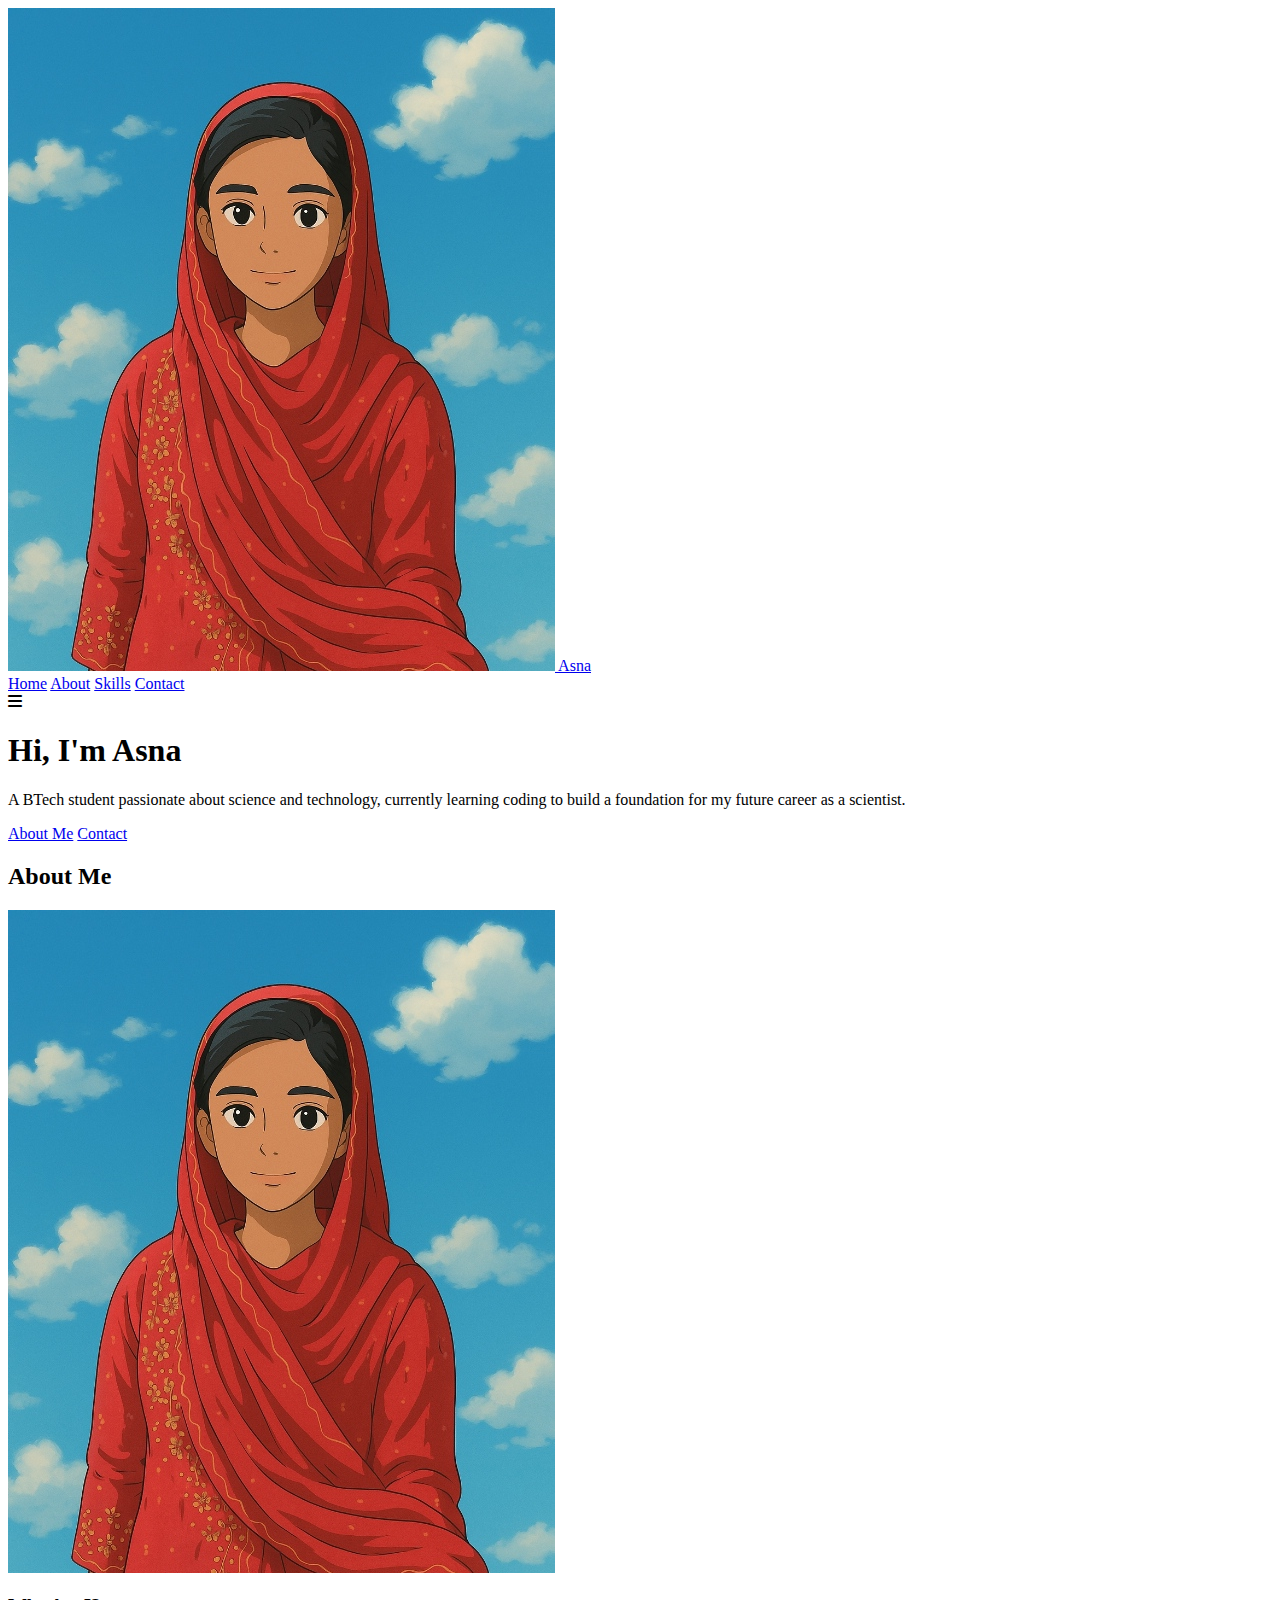
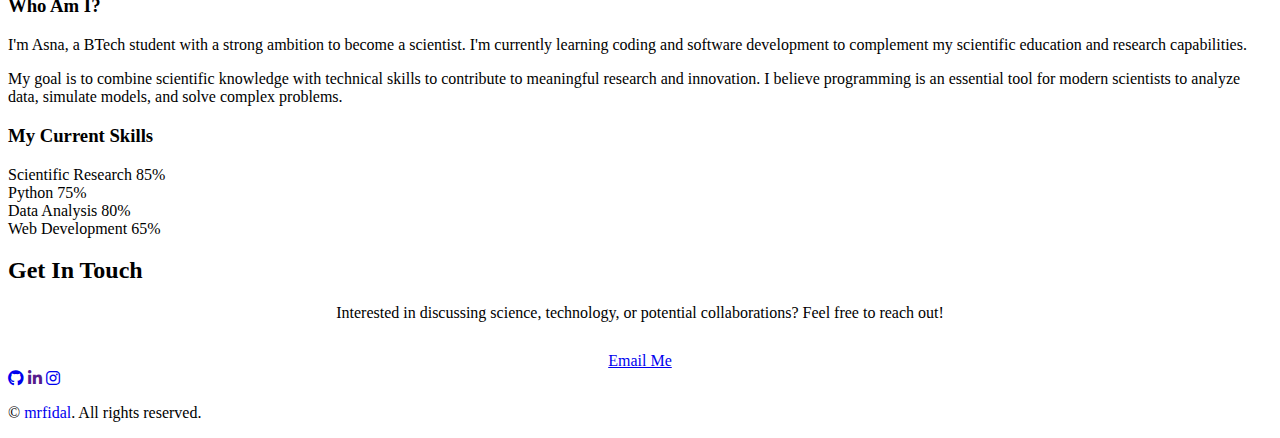
<file: index.html>
<!DOCTYPE html>
<html lang="en">
<head>
    <meta charset="UTF-8">
    <meta name="viewport" content="width=device-width, initial-scale=1.0">
    <title>Asna</title>
    <link rel="stylesheet" href="https://cdnjs.cloudflare.com/ajax/libs/font-awesome/6.4.0/css/all.min.css">
    <link rel="stylesheet" href="https://asna-369.github.io/static/style/style.css">
</head>
<body>
    <header>
        <div class="container header-container">
            <a href="https://asna-369.github.io" class="logo">
                <img src="https://asna-369.github.io/img/logo.png" alt="Asna" class="logo-img">
                Asna
            </a>
            <nav class="nav-links">
                <a href="#home">Home</a>
                <a href="#about">About</a>
                <a href="#skills">Skills</a>
                <a href="#contact">Contact</a>
            </nav>
            <div class="menu-toggle">
                <i class="fas fa-bars"></i>
            </div>
        </div>
    </header>

    <section class="hero" id="home">
        <div class="container">
            <div class="hero-content">
                <h1>Hi, I'm <span>Asna</span></h1>
                <p>A BTech student passionate about science and technology, currently learning coding to build a foundation for my future career as a scientist.</p>
                <div class="hero-btns">
                    <a href="#about" class="btn">About Me</a>
                    <a href="#contact" class="btn btn-outline">Contact</a>
                </div>
            </div>
        </div>
    </section>

    <section class="about" id="about">
        <div class="container">
            <h2 class="section-title">About Me</h2>
            <div class="about-content">
                <div class="about-image">
                    <img src="https://asna-369.github.io/img/logo.png" alt="Asna Profile Photo">
                </div>
                <div class="about-text">
                    <h3>Who Am I?</h3>
                    <p>I'm Asna, a BTech student with a strong ambition to become a scientist. I'm currently learning coding and software development to complement my scientific education and research capabilities.</p>
                    <p>My goal is to combine scientific knowledge with technical skills to contribute to meaningful research and innovation. I believe programming is an essential tool for modern scientists to analyze data, simulate models, and solve complex problems.</p>
                    
                    <div class="skills" id="skills">
                        <h3>My Current Skills</h3>
                        <div class="skill-item">
                            <div class="skill-name">
                                <span>Scientific Research</span>
                                <span>85%</span>
                            </div>
                            <div class="skill-bar">
                                <div class="skill-progress" style="width: 85%"></div>
                            </div>
                        </div>
                        <div class="skill-item">
                            <div class="skill-name">
                                <span>Python</span>
                                <span>75%</span>
                            </div>
                            <div class="skill-bar">
                                <div class="skill-progress" style="width: 75%"></div>
                            </div>
                        </div>
                        <div class="skill-item">
                            <div class="skill-name">
                                <span>Data Analysis</span>
                                <span>80%</span>
                            </div>
                            <div class="skill-bar">
                                <div class="skill-progress" style="width: 80%"></div>
                            </div>
                        </div>
                        <div class="skill-item">
                            <div class="skill-name">
                                <span>Web Development</span>
                                <span>65%</span>
                            </div>
                            <div class="skill-bar">
                                <div class="skill-progress" style="width: 65%"></div>
                            </div>
                        </div>
                    </div>
                </div>
            </div>
        </div>
    </section>

    <section class="contact" id="contact">
        <div class="container">
            <h2 class="section-title">Get In Touch</h2>
            <div style="text-align: center; max-width: 700px; margin: 0 auto;">
                <p style="margin-bottom: 30px;">Interested in discussing science, technology, or potential collaborations? Feel free to reach out!</p>
                <a href="mailto:24cy383@mgits.ac.in" class="btn">Email Me</a>
            </div>
        </div>
    </section>

    <footer>
       <div class="container">
          <div class="social-links">
               <a href="https://github.com/Asna-369" class="social-link"><i class="fab fa-github"></i></a>
               <a href="" class="social-link"><i class="fab fa-linkedin-in"></i></a>
               <a href="https://www.instagram.com/a_s_n_a_369" class="social-link"><i class="fab fa-instagram"></i></a>
          </div>
          <p class="copyright">© <span id="year"></span> <a href="https://mrfidal.github.io/" style="text-decoration: none;">mrfidal</a>. All rights reserved.</p>
      </div>
    </footer>

    <script src="https://mrfidal.github.io/work/asna/static/script/script.js"></script>
</body>
</html>
</file>
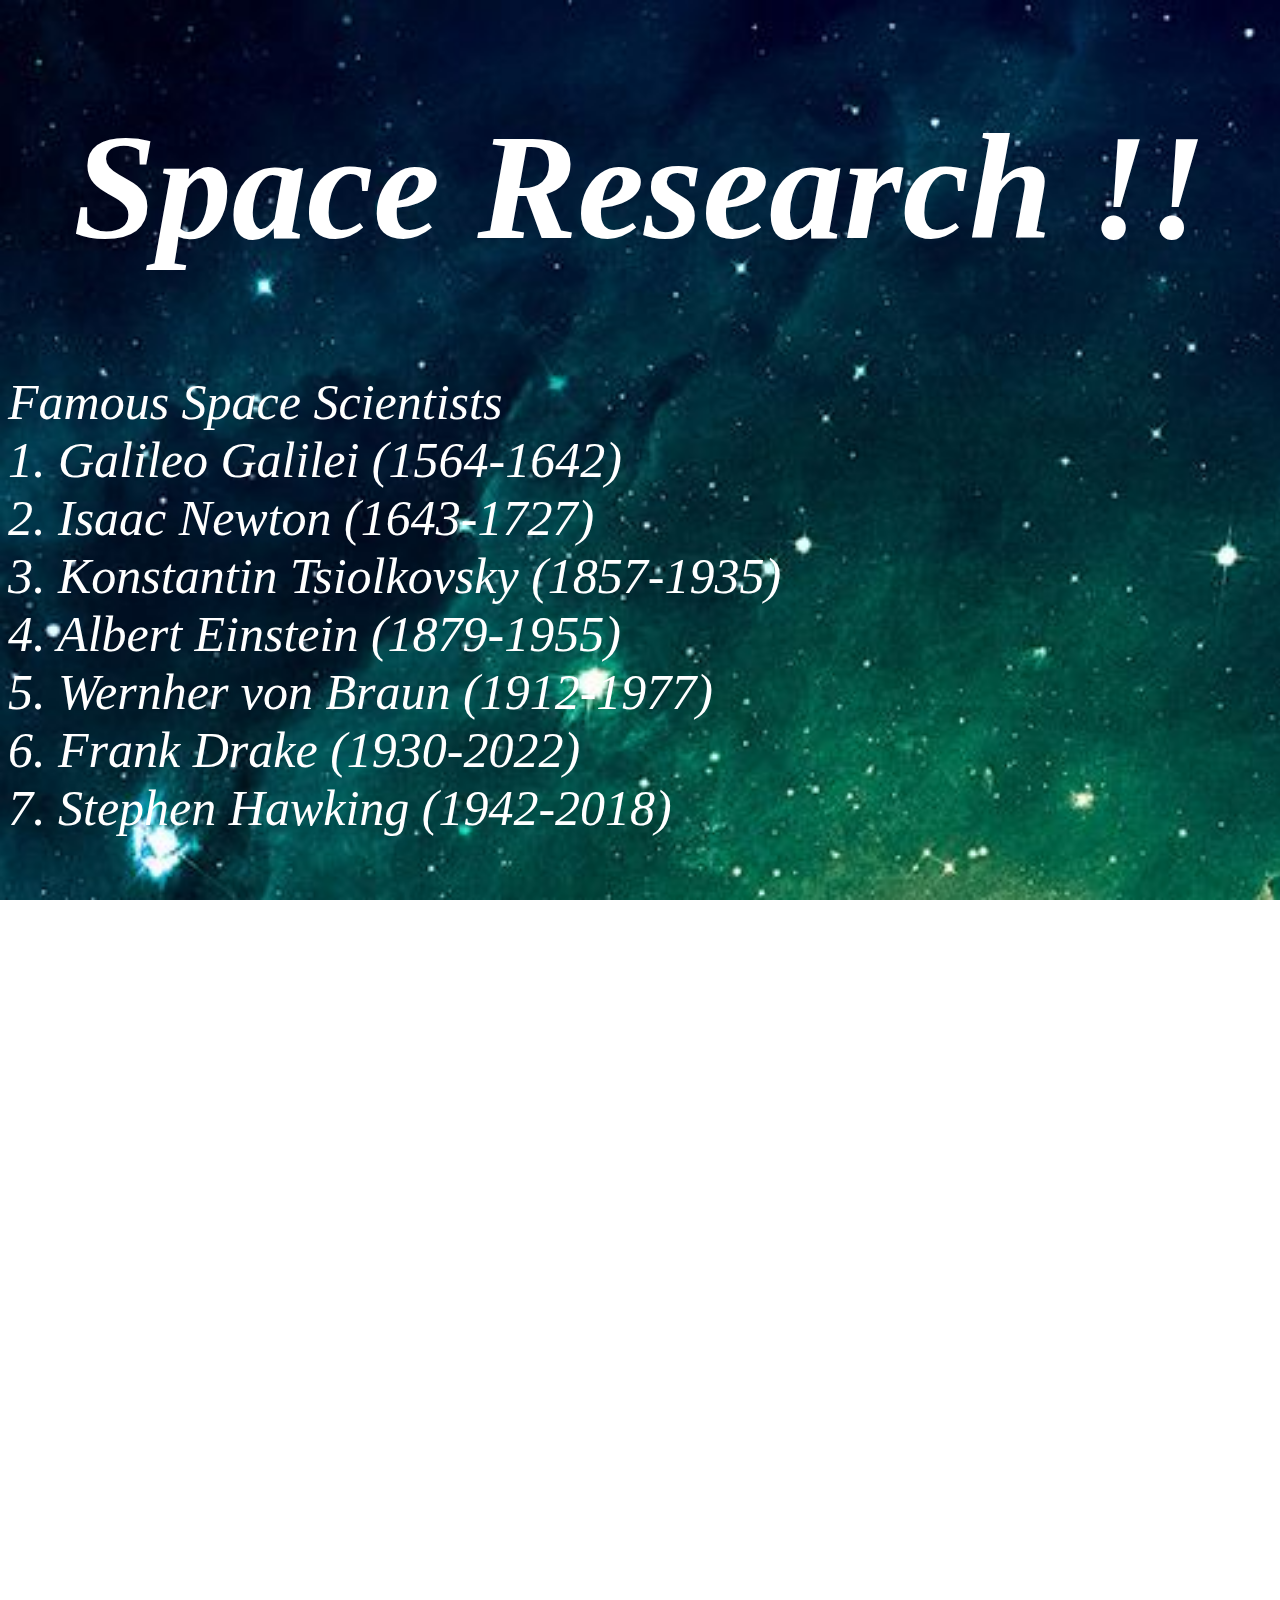
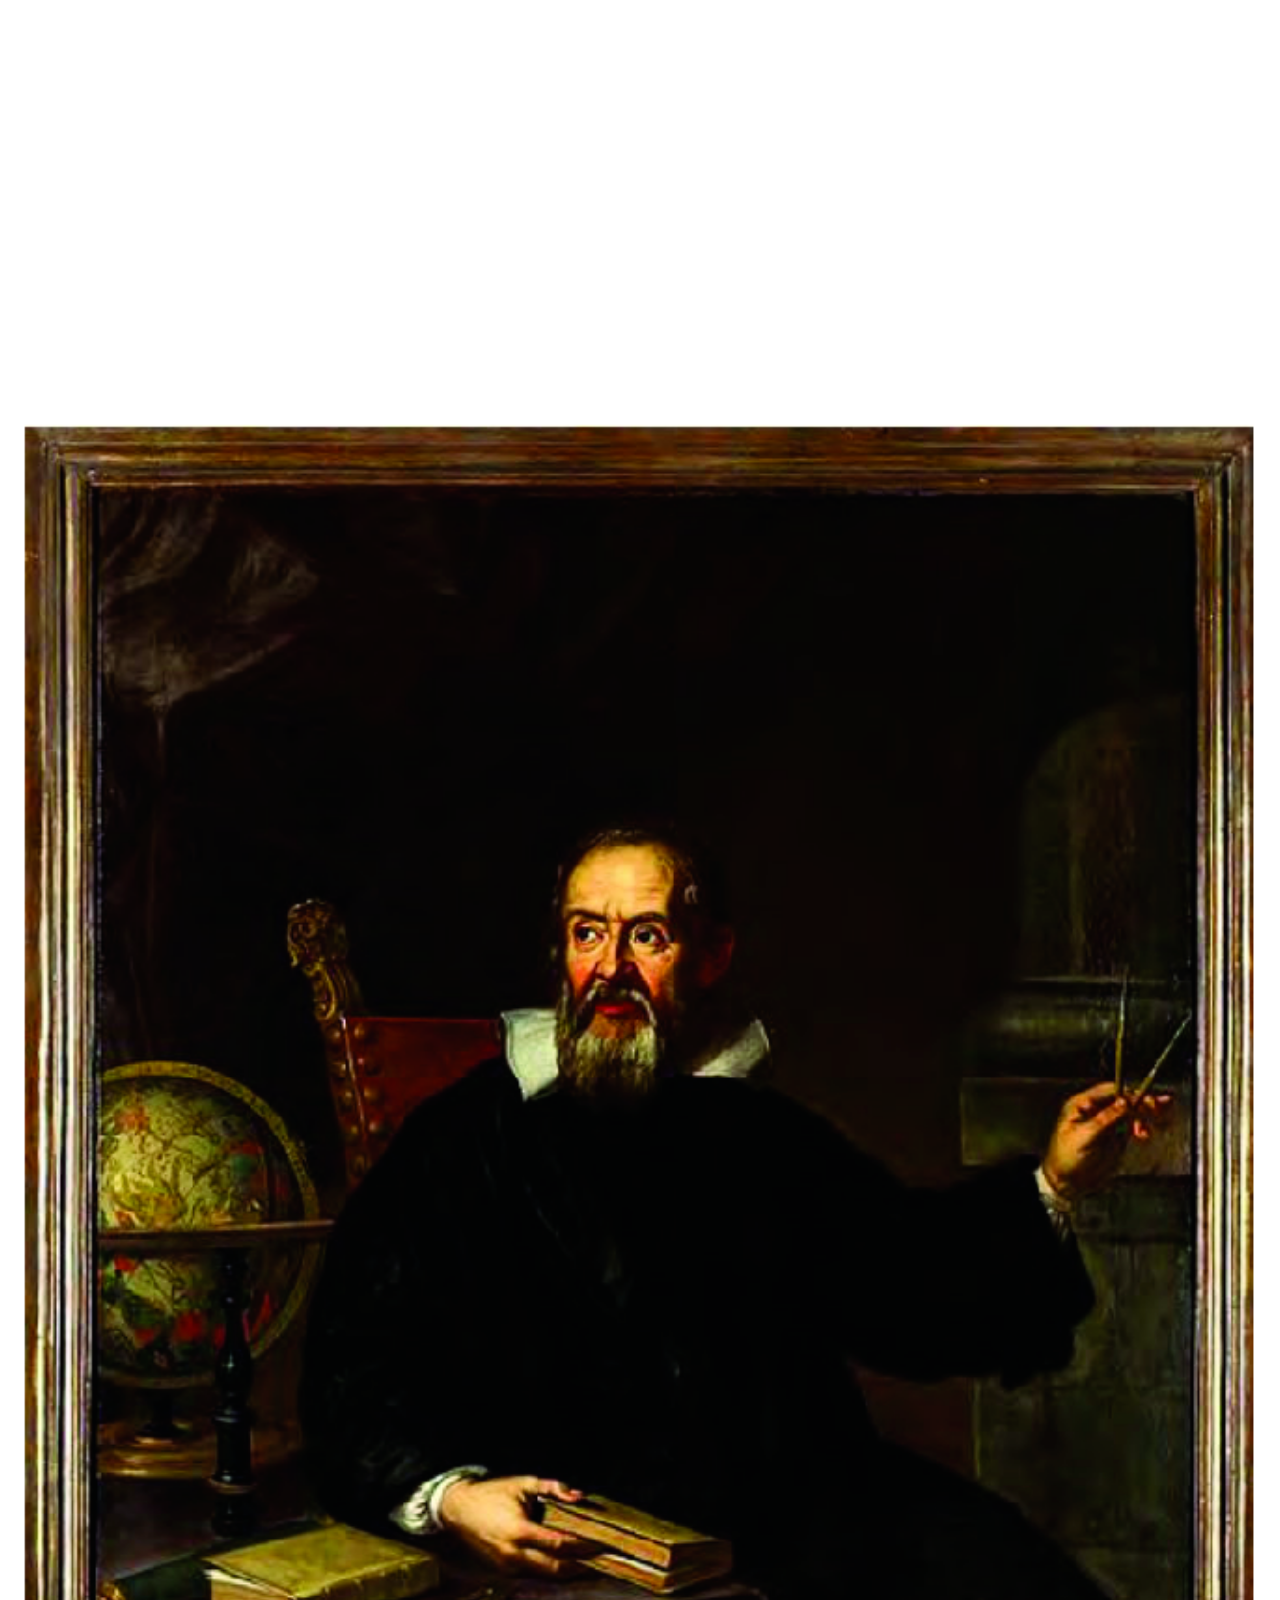
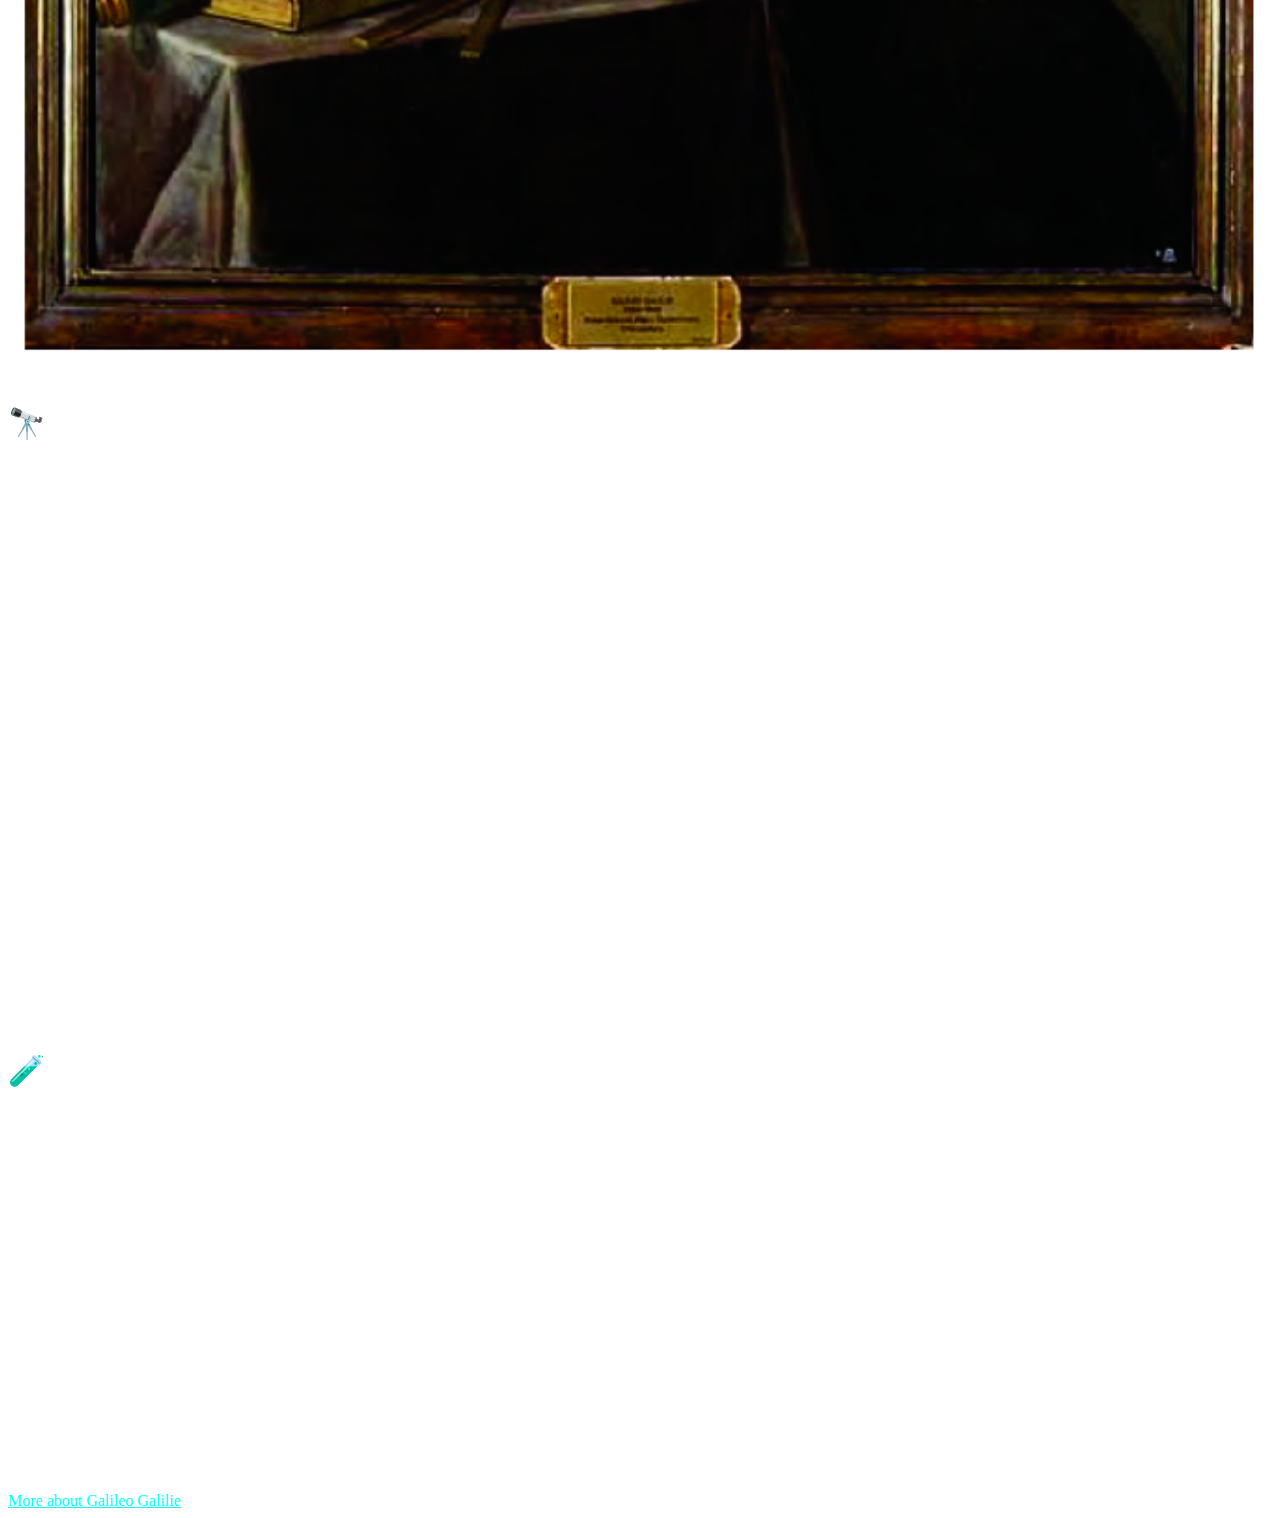
<file: project/astrophysics/index.html>
<!DOCTYPE HTML>
<html>
<style>
body
{
background-image:
url("https://asna-369.github.io/img/Astrophysics/space45.jpg");
background-repeat:no-repeat;
background-attachment:fixed;
background-size:cover;
} 
 
</style>
<body>
<h1 style="color:white; text-align:center; font-size:150px; font-weight:bold; font-style: italic;">Space Research !! </h1>
<p style="color:white;  font-size:50px;  font-style: italic;">Famous Space Scientists<br>
1. Galileo Galilei (1564-1642)<br>
2. Isaac Newton (1643-1727)<br>
3. Konstantin Tsiolkovsky (1857-1935)<br>
4. Albert Einstein (1879-1955)<br>
5. Wernher von Braun (1912-1977)<br>
6. Frank Drake (1930-2022)<br>
7. Stephen Hawking (1942-2018)</p><br>


<h3 style="color:white; text-align:center; font-size:100px; font-weight:bold;">1. Galileo Galilei (1564-1642)</h1><br>


<p style="color:white;  font-size:30px;"><br>

Galileo (born February 15, 1564, Pisa [Italy]—died January 8, 1642, Arcetri, near Florence) was an Italian natural philosopher, astronomer, and mathematician who made fundamental contributions to the sciences of motion, astronomy, and strength of materials and to the development of the scientific method. His formulation of (circular) inertia, the law of falling bodies, and parabolic trajectories marked the beginning of a fundamental change in the study of motion. His insistence that the book of nature was written in the language of mathematics changed natural philosophy from a verbal, qualitative account to a mathematical one in which experimentation became a recognized method for discovering the facts of nature. Finally, his discoveries with the telescope revolutionized astronomy and paved the way for the acceptance of the Copernican heliocentric system, but his advocacy of that system eventually resulted in an Inquisition process against him.<br>

<br>

A degreeless son of a court musician, Galileo Galilei was a rebel if there ever was one. The Italian’s contributions are wide-ranging and impressive – pioneering several aspects of astronomy – and earned him the title of ‘father of modern science’ (given to him by Einstein, no less). His work included fiddling with and improving the telescope (discovering a handful of astronomical features, such as a couple of Jupiter’s moons, while he was at it), running experiments to show how gravity causes the same acceleration regardless of mass, and defending the heliocentric model of the solar system. Much of the latter philosophy stemmed from his predecessors and colleagues such as Nicolaus Copernicus (who first formulated heliocentricity) and Johannes Kepler (who refined the Copernican model and postulated three laws of planetary motion). <br>
</p>

<img src="https://asna-369.github.io/img/Astrophysics/Galileo.jpg" style="height:100%; width:100%; align:Centre;">

<p style="color:white;  font-size:30px;">
🔭 Astronomy Discoveries:<br>
Moons of Jupiter (1610):<br>

He discovered 4 large moons of Jupiter: Io, Europa, Ganymede, and Callisto (now called the Galilean moons).<br>

This was HUGE because it showed not everything revolves around Earth!<br>

<br>

Phases of Venus:<br>

He observed that Venus has phases like the Moon.<br>

This proved that Venus orbits the Sun, not Earth — supporting the heliocentric model.<br>

<br>

Saturn’s Rings:
<br>
He saw something strange around Saturn with his telescope.<br>

Later, it was understood to be rings.
<br>
Mountains and Craters on the Moon<br>

Using his telescope, he saw that the Moon wasn't smooth — it had mountains and craters, just like Earth!<br>

<br>

Milky Way = Many Stars:<br>

Galileo discovered the Milky Way is made up of countless tiny stars.<br>

<br>

🧪 Physics Discoveries:<br>
<br>

Law of Falling Bodies<br>

1. He showed that objects fall at the same rate regardless of their weight (ignoring air resistance).<br>

This was against what Aristotle believed for 2,000 years!<br>

2. Inertia (early idea of Newton's First Law)<br>

He suggested that objects keep moving unless something stops them — a big step toward Newton's Laws of Motion.<br>

3. Pendulum Motion<br>

He found that pendulums take the same time to swing, no matter how far they go (as long as the swing is small).<br>

This idea helped with making accurate clocks.<br>
</p>

<a style="color:aqua"href="https://www.google.com/search?q=galileo+galilei&sca_esv=39afd09c775c4fa0&biw=1536&bih=695&ei=NU73Z82hHpihseMPgYqe2Qk&gs_ssp=eJzj4tDP1TcwNskuNmD04k9PzMnMSc1XgNCZAG4TCLE&oq=galileo+&gs_lp=[base64]&sclient=gws-wiz-serp"   target="_blank"> More about Galileo Galilie</a>

</body>
</html>
</file>
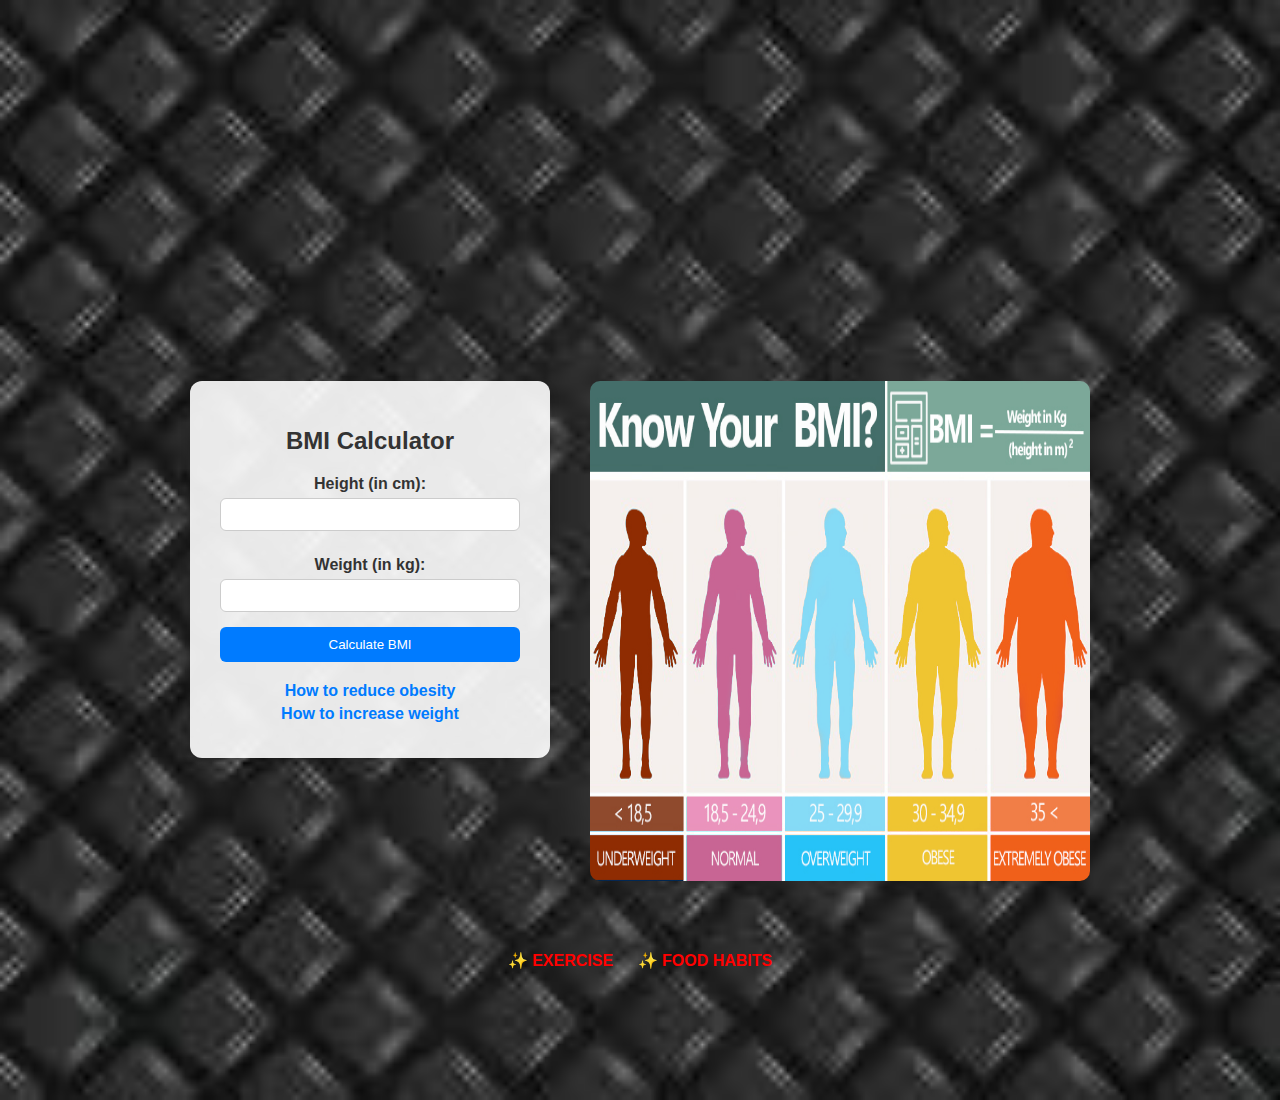
<file: project/BMI-CALCULATOR/index.html>
<!DOCTYPE html>
<html lang="en">
<head>
  <meta charset="UTF-8" />
  <meta name="viewport" content="width=device-width, initial-scale=1.0" />
  <title>BMI Calculator</title>
  <style>
    body {
      font-family: Arial, sans-serif;
      background-image: url("https://asna-369.github.io/img/black.jpeg");
      background-size: cover;
      background-position: center;
      background-repeat: no-repeat;
      height: 100vh;
      margin: 0;
      display: flex;
      flex-direction: column;
      justify-content: center;
      align-items: center;
      color: white;
      margin-top: 200px;
    }

    .main {
      display: flex;
      justify-content: center;
      align-items: flex-start;
      padding: 50px 20px;
      gap: 40px;
      flex-wrap: wrap;
    }

    .container {
      background-color: rgba(255, 255, 255, 0.9);
      padding: 30px;
      border-radius: 12px;
      box-shadow: 0 4px 10px rgba(0, 0, 0, 0.2);
      width: 300px;
      text-align: center;
    }

    h1 {
      color: #333;
      margin-bottom: 20px;
      font-size: 24px;
    }

    label {
      display: block;
      margin: 10px 0 5px;
      font-weight: bold;
      color: #333; 
    }

    input {
      width: 100%;
      padding: 8px;
      margin-bottom: 15px;
      border: 1px solid #ccc;
      border-radius: 6px;
      box-sizing: border-box;
    }

    button {
      padding: 10px 15px;
      border: none;
      background-color: #007bff;
      color: white;
      border-radius: 6px;
      cursor: pointer;
      transition: background-color 0.3s ease;
      width: 100%; 
    }

    button:hover {
      background-color: #0056b3;
    }

    #result {
      margin-top: 20px;
      font-size: 1.2em;
      color: #333; 
      font-weight: bold;
    }

    .links {
      text-align: center;
      margin-top: 20px;
    }

    .links a {
      color: #007bff; 
      text-decoration: none;
      font-weight: bold;
      display: block;
      margin: 5px 0;
    }

    .links a:hover {
      text-decoration: underline;
    }

    .bmi-image {
      max-width: 500px;
      width: 100%;
      border-radius: 10px;
    }

    .bottom-links {
      margin-top: 20px;
      text-align: center;
      width: 100%;
    }

    .bottom-links a {
      color: red;
      text-decoration: none;
      font-weight: bold;
      display: inline-block;
      margin: 0 10px;
    }

    .bottom-links a:hover {
      text-decoration: underline;
    }
  </style>
</head>
<body>
  <div class="main">
    <div class="container">
      <h1>BMI Calculator</h1>
      <form id="bmiForm">
        <label for="height">Height (in cm):</label>
        <input type="number" id="height" required min="1" />

        <label for="weight">Weight (in kg):</label>
        <input type="number" id="weight" required min="1" />

        <button type="submit">Calculate BMI</button>
      </form>
      <div id="result"></div>

      <div class="links">
        <a href="https://www.hopkinsmedicine.org/health/conditions-and-diseases/obesity/preventing-obesity" target="_blank">
          How to reduce obesity
        </a>
        <a href="https://www.healthline.com/nutrition/how-to-gain-weight" target="_blank">
          How to increase weight
        </a>
      </div>
    </div>

    <img src="https://asna-369.github.io/img/BMIimage.jpg" alt="Know Your BMI" class="bmi-image" height="500" width="700"/>
  </div>
  
  <div class="bottom-links">
    <a href="https://www.verywellfit.com/essential-yoga-poses-for-beginners-3566747" target="_blank">
      ✨ EXERCISE
    </a>
    <a href="https://www.healthline.com/nutrition/healthy-eating-tips#foods-to-add" target="_blank">
      ✨ FOOD HABITS
    </a>
  </div>

  <script>
    document.getElementById('bmiForm').addEventListener('submit', function (e) {
      e.preventDefault();

      const height = parseFloat(document.getElementById('height').value) / 100;
      const weight = parseFloat(document.getElementById('weight').value);

      if (!height || !weight || height <= 0 || weight <= 0) {
        document.getElementById('result').textContent = "Please enter valid values!";
        return;
      }

      const bmi = (weight / (height * height)).toFixed(2);
      let message = "";

      if (bmi < 18.5) {
        message = "Underweight";
      } else if (bmi < 24.9) {
        message = "Normal weight";
      } else if (bmi < 29.9) {
        message = "Overweight";
      } else {
        message = "Obese";
      }

      document.getElementById('result').textContent = `Your BMI is ${bmi} (${message})`;
    });
  </script>
</body>
</html>
</file>
